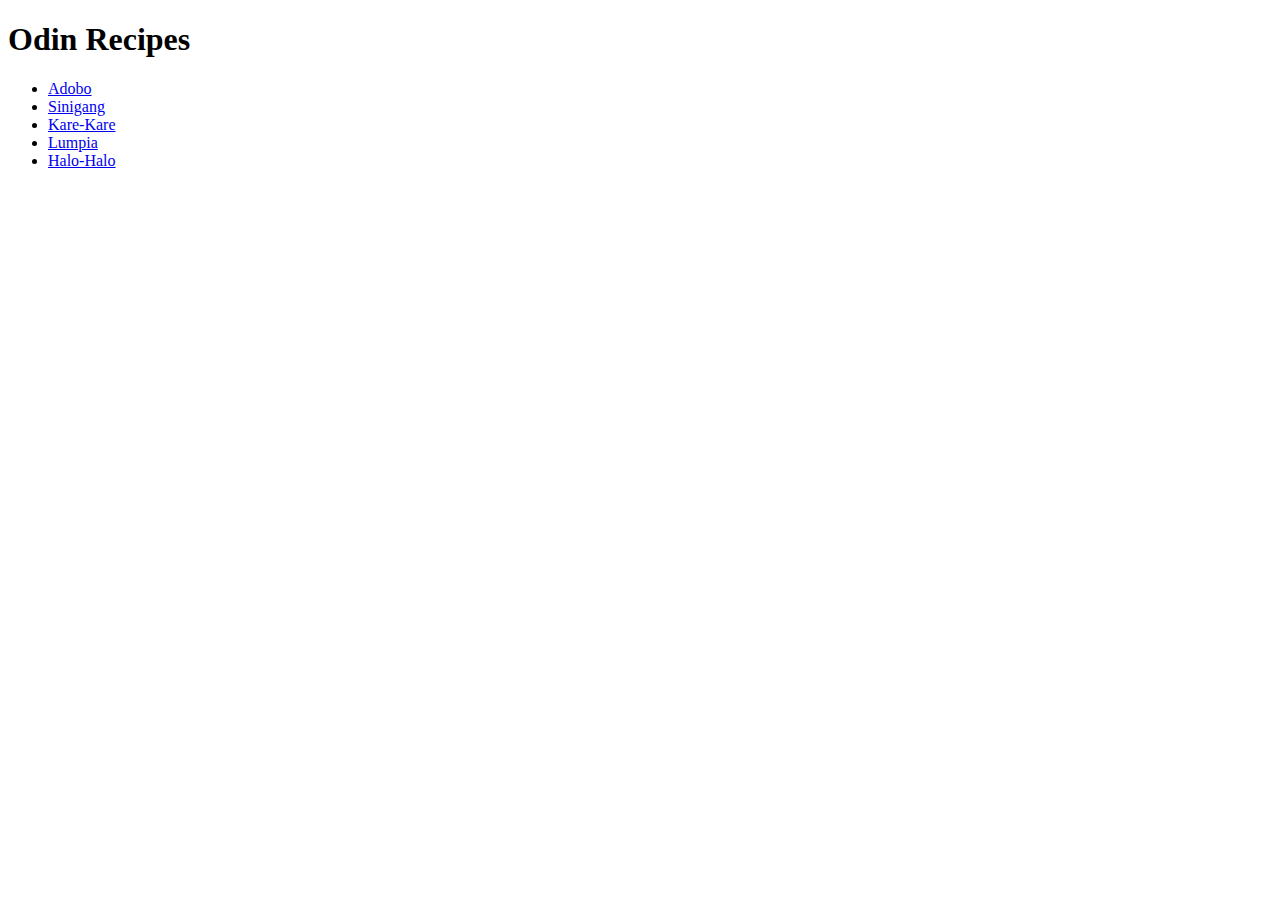
<file: index.html>
<!DOCTYPE html>
<html lang="en">
<head>
    <meta charset="UTF-8">
    <meta name="viewport" content="width=device-width, initial-scale=1.0">
    <title>Odin Recipes</title>
</head>
<body>
    <h1>Odin Recipes</h1>
    <ul>
        <li><a href="./recipes/adobo.html">Adobo</a></li>
        <li><a href="./recipes/sinigang.html">Sinigang</a></li>
        <li><a href="./recipes/kare_kare.html">Kare-Kare</a></li>
        <li><a href="./recipes/lumpia.html">Lumpia</a></li>
        <li><a href="./recipes/halo_halo.html">Halo-Halo</a></li>
    </ul>
</body>
</html>
</file>
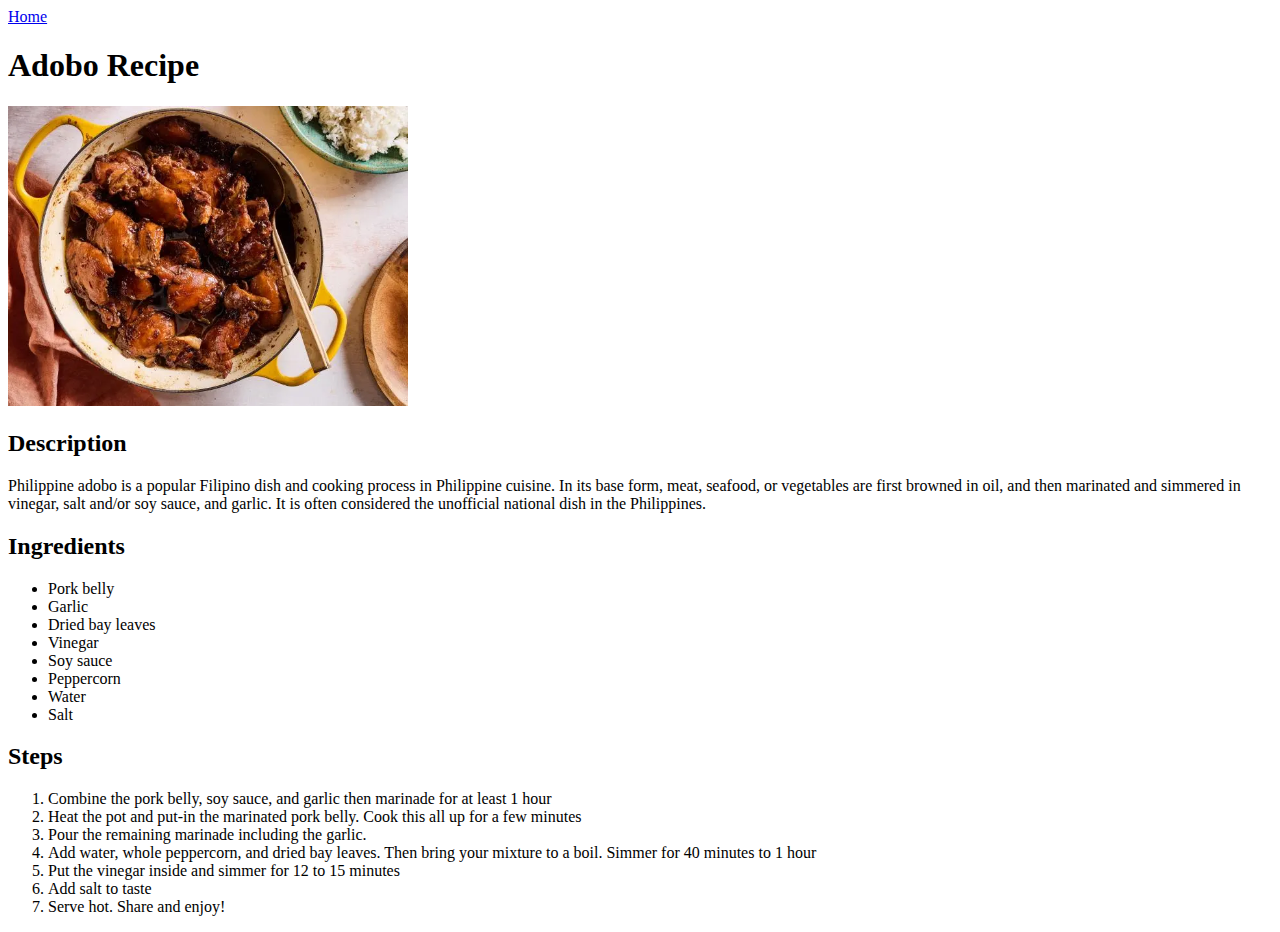
<file: recipes/adobo.html>
<!DOCTYPE html>
<html lang="en">
<head>
    <meta charset="UTF-8">
    <meta name="viewport" content="width=device-width, initial-scale=1.0">
    <title>Adobo Recipe</title>
</head>
<body>
    <a href="../index.html">Home</a>
    <h1>Adobo Recipe</h1>
    <img src="../images/adobo.jpeg" alt="Adobo" height="300px">

    <h2>Description</h2>
    <p>Philippine adobo is a popular Filipino dish and cooking process in Philippine cuisine. In its base form, meat, seafood, or vegetables are first browned in oil, and then marinated and simmered in vinegar, salt and/or soy sauce, and garlic. It is often considered the unofficial national dish in the Philippines.</p>
    
    <h2>Ingredients</h2>
    <ul>
        <li>Pork belly</li>
        <li>Garlic</li>
        <li>Dried bay leaves</li>
        <li>Vinegar</li>
        <li>Soy sauce</li>
        <li>Peppercorn</li>
        <li>Water</li>
        <li>Salt</li>
    </ul>

    <h2>Steps</h2>
    <ol>
        <li>Combine the pork belly, soy sauce, and garlic then marinade for at least 1 hour</li>
        <li>Heat the pot and put-in the marinated pork belly. Cook this all up for a few minutes</li>
        <li>Pour the remaining marinade including the garlic.</li>
        <li>Add water, whole peppercorn, and dried bay leaves. Then bring your mixture to a boil. Simmer for 40 minutes to 1 hour</li>
        <li>Put the vinegar inside and simmer for 12 to 15 minutes</li>
        <li>Add salt to taste</li>
        <li>Serve hot. Share and enjoy!</li>
    </ol>
</body>
</html>
</file>
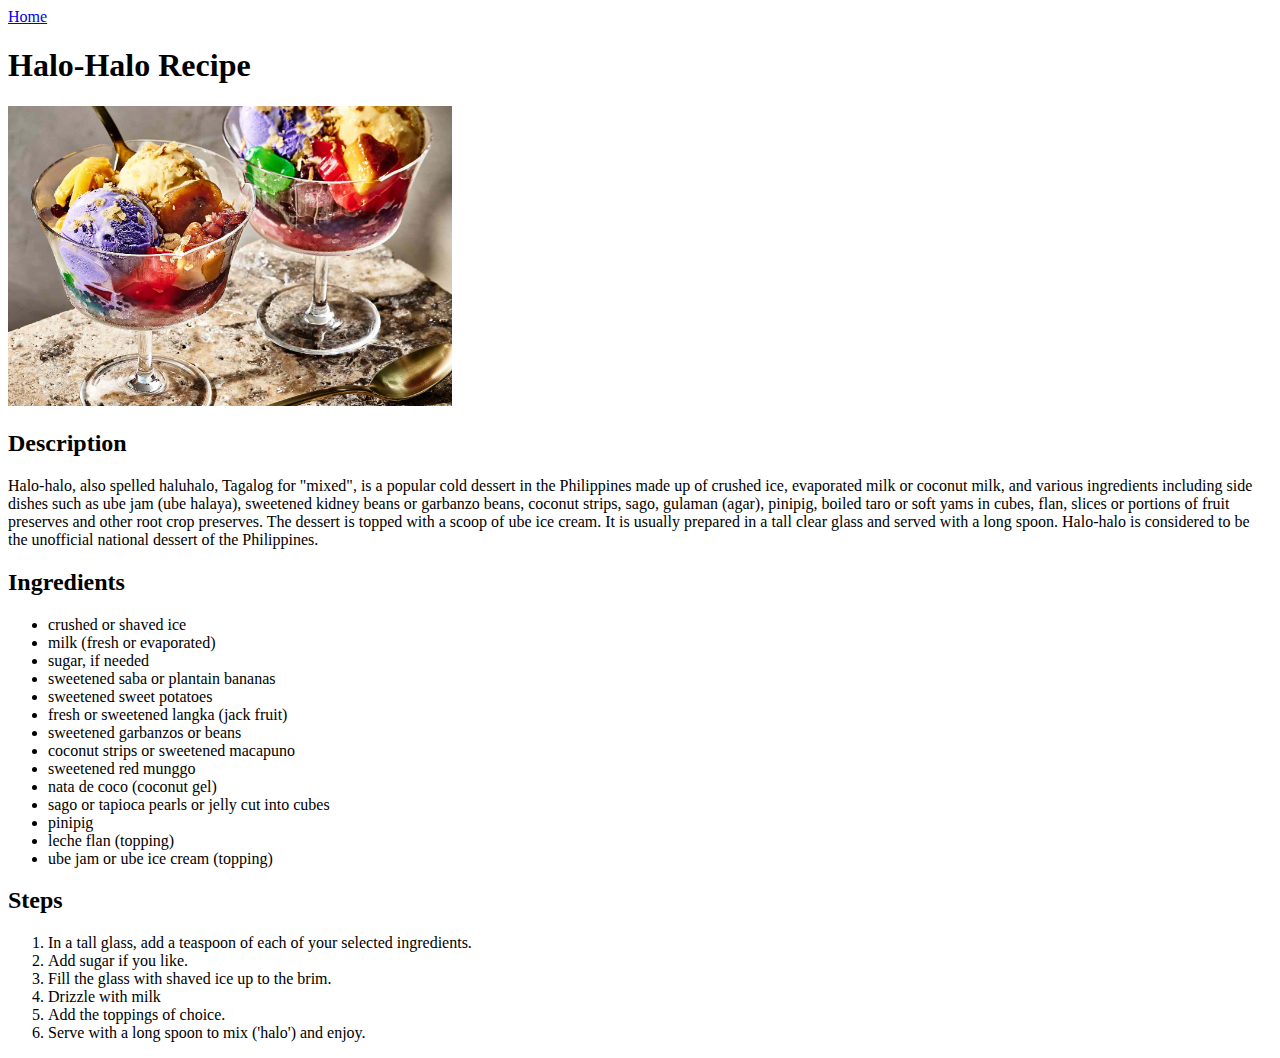
<file: recipes/halo_halo.html>
<!DOCTYPE html>
<html lang="en">
<head>
    <meta charset="UTF-8">
    <meta name="viewport" content="width=device-width, initial-scale=1.0">
    <title>Halo-Halo Recipe</title>
</head>
<body>
    <a href="../index.html">Home</a>
    <h1>Halo-Halo Recipe</h1>
    <img src="../images/halo-halo.jpeg" alt="Halo-Halo" height="300px">

    <h2>Description</h2>
    <p>Halo-halo, also spelled haluhalo, Tagalog for "mixed", is a popular cold dessert in the Philippines made up of crushed ice, evaporated milk or coconut milk, and various ingredients including side dishes such as ube jam (ube halaya), sweetened kidney beans or garbanzo beans, coconut strips, sago, gulaman (agar), pinipig, boiled taro or soft yams in cubes, flan, slices or portions of fruit preserves and other root crop preserves. The dessert is topped with a scoop of ube ice cream. It is usually prepared in a tall clear glass and served with a long spoon. Halo-halo is considered to be the unofficial national dessert of the Philippines.</p>

    <h2>Ingredients</h2>
    <ul>
        <li>crushed or shaved ice</li>
        <li>milk (fresh or evaporated)</li>
        <li>sugar, if needed</li>
        <li>sweetened saba or plantain bananas</li>
        <li>sweetened sweet potatoes</li>
        <li>fresh or sweetened langka (jack fruit)</li>
        <li>sweetened garbanzos or beans</li>
        <li>coconut strips or sweetened macapuno</li>
        <li>sweetened red munggo</li>
        <li>nata de coco (coconut gel)</li>
        <li>sago or tapioca pearls or jelly cut into cubes</li>
        <li>pinipig</li>
        <li>leche flan (topping)</li>
        <li>ube jam or ube ice cream (topping)</li>
    </ul>

    <h2>Steps</h2>
    <ol>
        <li>In a tall glass, add a teaspoon of each of your selected ingredients.</li>
        <li>Add sugar if you like.</li>
        <li>Fill the glass with shaved ice up to the brim.</li>
        <li>Drizzle with milk</li>
        <li>Add the toppings of choice.</li>
        <li>Serve with a long spoon to mix ('halo') and enjoy.</li>
    </ol>
</body>
</html>
</file>
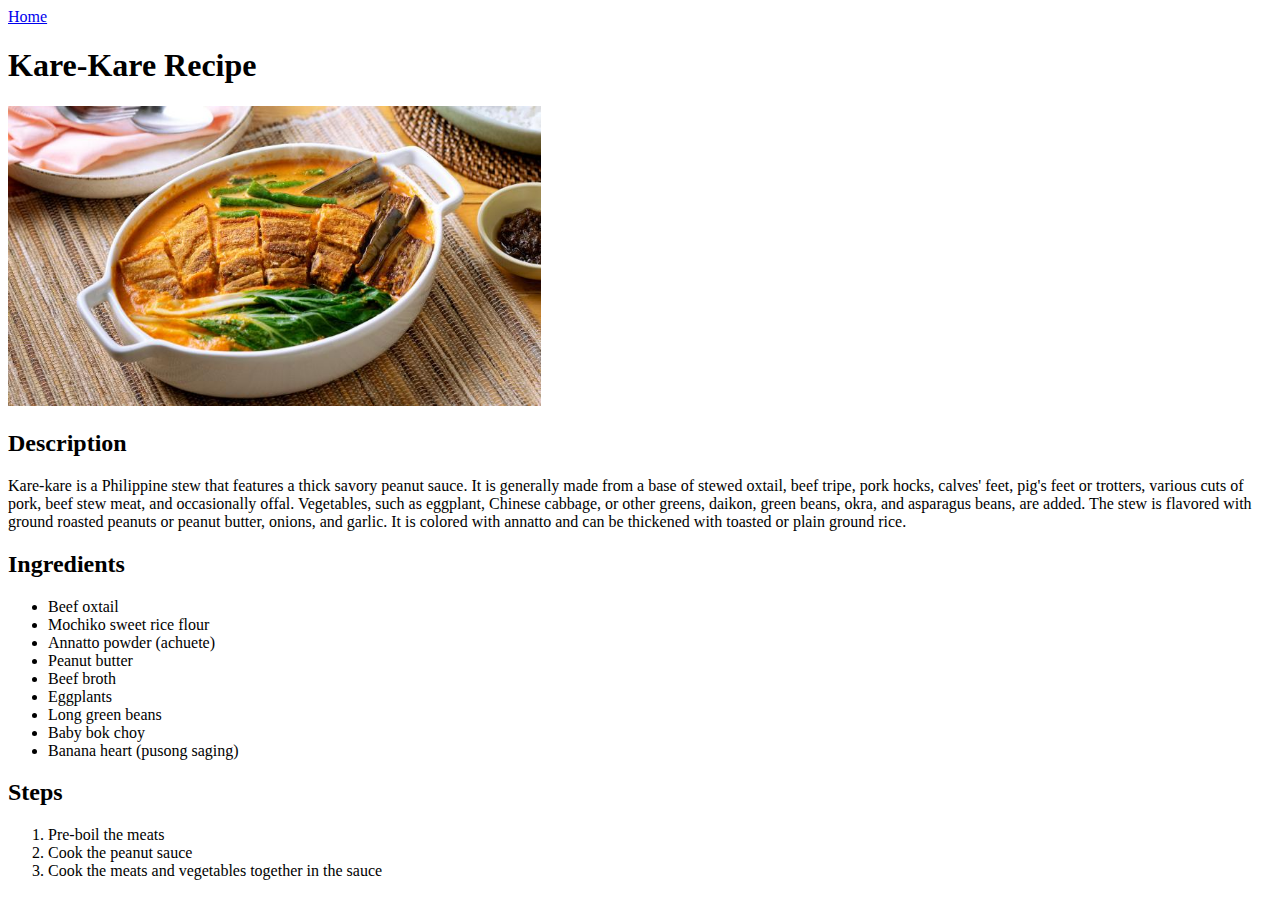
<file: recipes/kare_kare.html>
<!DOCTYPE html>
<html lang="en">
<head>
    <meta charset="UTF-8">
    <meta name="viewport" content="width=device-width, initial-scale=1.0">
    <title>Kare-Kare Recipe</title>
</head>
<body>
    <a href="../index.html">Home</a>
    <h1>Kare-Kare Recipe</h1>
    <img src="../images/kare-kare.jpg" alt="Kare-Kare" height="300px">

    <h2>Description</h2>
    <p>Kare-kare is a Philippine stew that features a thick savory peanut sauce. It is generally made from a base of stewed oxtail, beef tripe, pork hocks, calves' feet, pig's feet or trotters, various cuts of pork, beef stew meat, and occasionally offal. Vegetables, such as eggplant, Chinese cabbage, or other greens, daikon, green beans, okra, and asparagus beans, are added. The stew is flavored with ground roasted peanuts or peanut butter, onions, and garlic. It is colored with annatto and can be thickened with toasted or plain ground rice.</p>

    <h2>Ingredients</h2>
    <ul>
        <li>Beef oxtail</li>
        <li>Mochiko sweet rice flour</li>
        <li>Annatto powder (achuete)</li>
        <li>Peanut butter</li>
        <li>Beef broth</li>
        <li>Eggplants</li>
        <li>Long green beans</li>
        <li>Baby bok choy</li>
        <li>Banana heart (pusong saging)</li>
    </ul>

    <h2>Steps</h2>
    <ol>
        <li>Pre-boil the meats</li>
        <li>Cook the peanut sauce</li>
        <li>Cook the meats and vegetables together in the sauce</li>
    </ol>
</body>
</html>
</file>
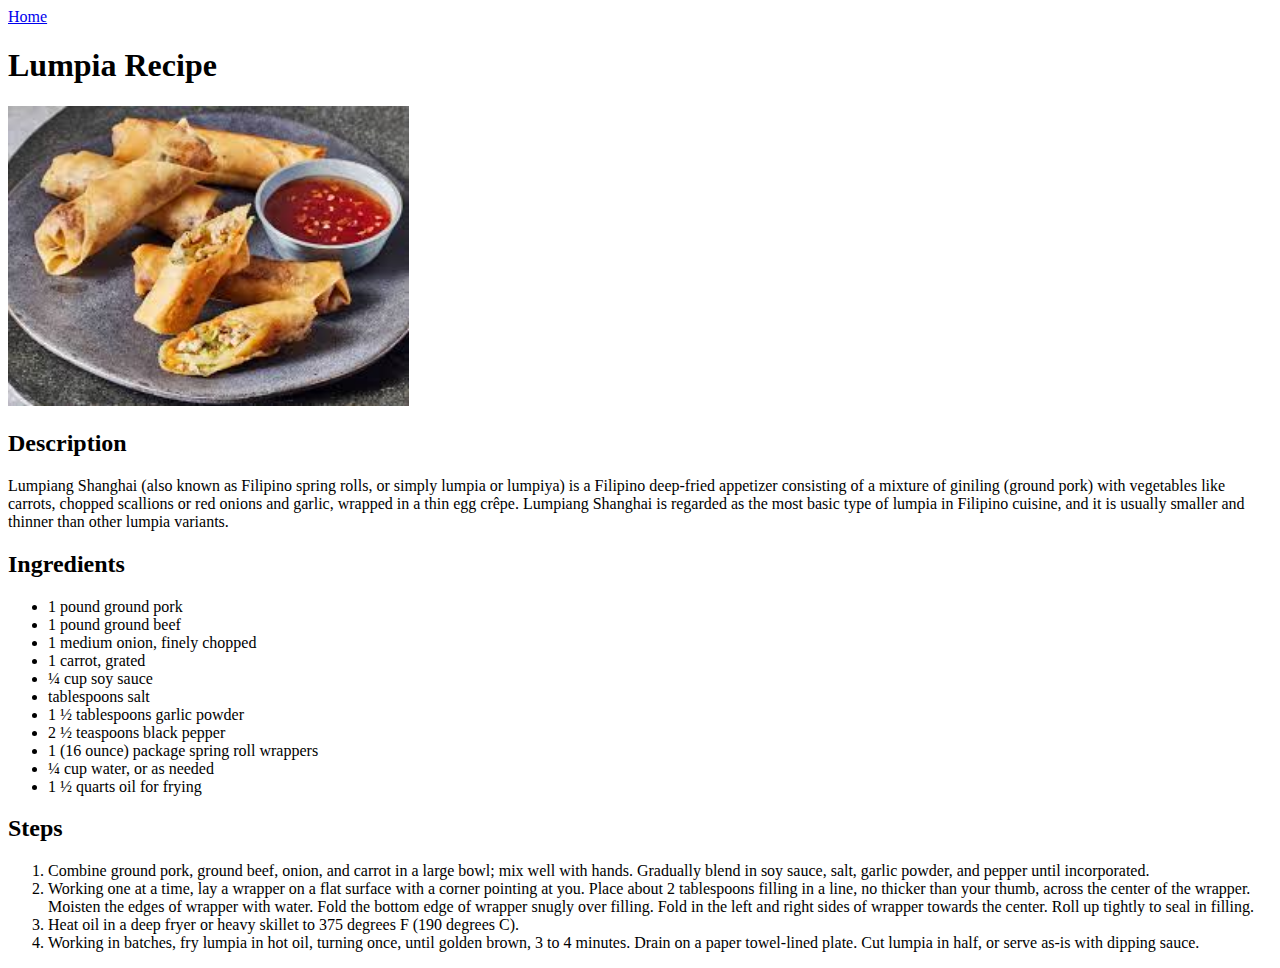
<file: recipes/lumpia.html>
<!DOCTYPE html>
<html lang="en">
<head>
    <meta charset="UTF-8">
    <meta name="viewport" content="width=device-width, initial-scale=1.0">
    <title>Lumpia Recipe</title>
</head>
<body>
    <a href="../index.html">Home</a>
    <h1>Lumpia Recipe</h1>
    <img src="../images/lumpia.jpeg" alt="Lumpia" height="300px">

    <h2>Description</h2>
    <p>Lumpiang Shanghai (also known as Filipino spring rolls, or simply lumpia or lumpiya) is a Filipino deep-fried appetizer consisting of a mixture of giniling (ground pork) with vegetables like carrots, chopped scallions or red onions and garlic, wrapped in a thin egg crêpe. Lumpiang Shanghai is regarded as the most basic type of lumpia in Filipino cuisine, and it is usually smaller and thinner than other lumpia variants.</p>

    <h2>Ingredients</h2>
    <ul>
        <li>1 pound ground pork</li>
        <li>1 pound ground beef</li>
        <li>1 medium onion, finely chopped</li>
        <li>1 carrot, grated</li>
        <li>¼ cup soy sauce</li>
        <li> tablespoons salt</li>
        <li>1 ½ tablespoons garlic powder</li>
        <li>2 ½ teaspoons black pepper</li>
        <li>1 (16 ounce) package spring roll wrappers</li>
        <li>¼ cup water, or as needed</li>
        <li>1 ½ quarts oil for frying</li>
    </ul>

    <h2>Steps</h2>
    <ol>
        <li>Combine ground pork, ground beef, onion, and carrot in a large bowl; mix well with hands. Gradually blend in soy sauce, salt, garlic powder, and pepper until incorporated.</li>
        <li>Working one at a time, lay a wrapper on a flat surface with a corner pointing at you. Place about 2 tablespoons filling in a line, no thicker than your thumb, across the center of the wrapper. Moisten the edges of wrapper with water. Fold the bottom edge of wrapper snugly over filling. Fold in the left and right sides of wrapper towards the center. Roll up tightly to seal in filling.</li>
        <li>Heat oil in a deep fryer or heavy skillet to 375 degrees F (190 degrees C).</li>
        <li>Working in batches, fry lumpia in hot oil, turning once, until golden brown, 3 to 4 minutes. Drain on a paper towel-lined plate. Cut lumpia in half, or serve as-is with dipping sauce.</li>
    </ol>
</body>
</html>
</file>
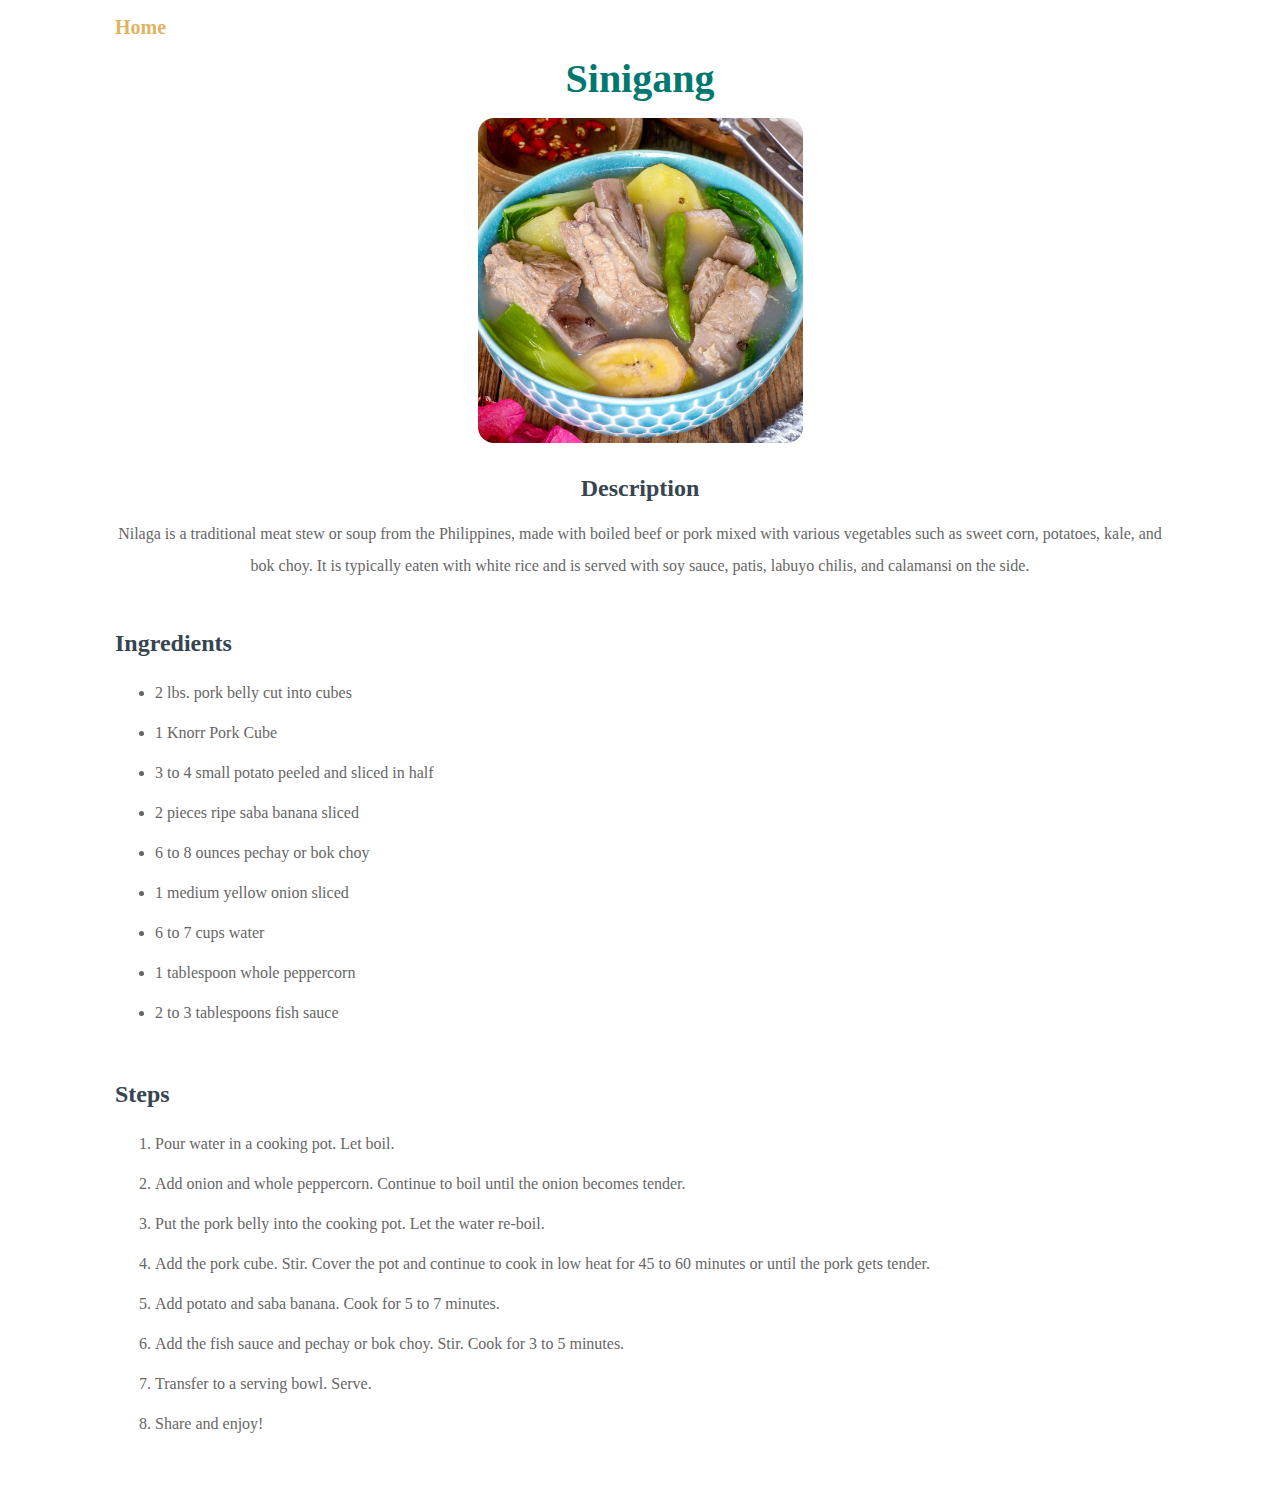
<file: recipes/nilaga.html>
<!DOCTYPE html>
<html lang="en">
<head>
    <meta charset="UTF-8">
    <meta name="viewport" content="width=device-width, initial-scale=1.0">
    <title>Nilaga Recipe</title>
    <link rel="stylesheet" href="../styles/recipe.css">
</head>
<body>
        <a href="../index.html">Home</a>
    
    <h1>Sinigang</h1>
    <img src="./nilaga.jpg" height="325px" alt="Nilaga">
    
    <h2>Description</h2>
    <p>Nilaga is a traditional meat stew or soup from the Philippines, made with boiled beef or pork mixed with various vegetables such as sweet corn, potatoes, kale, and bok choy. It is typically eaten with white rice and is served with soy sauce, patis, labuyo chilis, and calamansi on the side.</p>

    <h2>Ingredients</h2>
    <ul>
        <li>2 lbs. pork belly cut into cubes</li>
        <li>1 Knorr Pork Cube</li>
        <li>3 to 4 small potato peeled and sliced in half</li>
        <li>2 pieces ripe saba banana sliced</li>
        <li>6 to 8 ounces pechay or bok choy</li>
        <li>1 medium yellow onion sliced</li>
        <li>6 to 7 cups water</li>
        <li>1 tablespoon whole peppercorn</li>
        <li>2 to 3 tablespoons fish sauce</li>
    </ul>

    <h2>Steps</h2>
    <ol>
        <li>Pour water in a cooking pot. Let boil.</li>
        <li>Add onion and whole peppercorn. Continue to boil until the onion becomes tender.</li>
        <li>Put the pork belly into the cooking pot. Let the water re-boil.</li>
        <li>Add the pork cube. Stir. Cover the pot and continue to cook in low heat for 45 to 60 minutes or until the pork gets tender.</li>
        <li>Add potato and saba banana. Cook for 5 to 7 minutes.</li>
        <li>Add the fish sauce and pechay or bok choy. Stir. Cook for 3 to 5 minutes.</li>
        <li>Transfer to a serving bowl. Serve.</li>
        <li>Share and enjoy!</li>
    </ol>
</body>
</html>
</file>
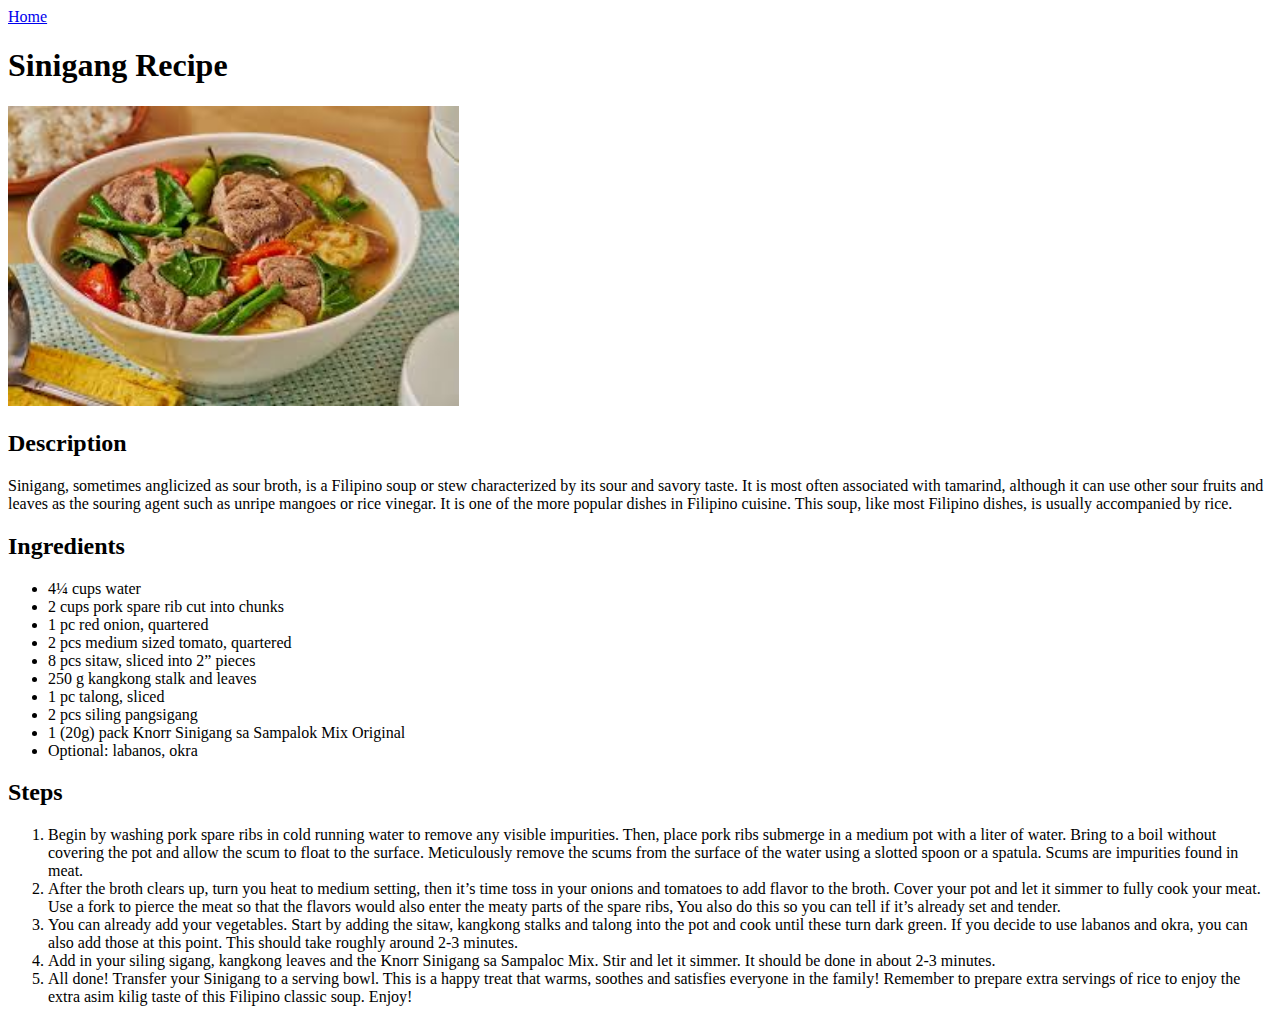
<file: recipes/sinigang.html>
<!DOCTYPE html>
<html lang="en">
<head>
    <meta charset="UTF-8">
    <meta name="viewport" content="width=device-width, initial-scale=1.0">
    <title>Sinigang Recipe</title>
</head>
<body>
    <a href="../index.html">Home</a>
    <h1>Sinigang Recipe</h1>
    <img src="../images/sinigang.jpeg" alt="Sinigang" height="300px">

    <h2>Description</h2>
    <p>Sinigang, sometimes anglicized as sour broth, is a Filipino soup or stew characterized by its sour and savory taste. It is most often associated with tamarind, although it can use other sour fruits and leaves as the souring agent such as unripe mangoes or rice vinegar. It is one of the more popular dishes in Filipino cuisine. This soup, like most Filipino dishes, is usually accompanied by rice.</p>

    <h2>Ingredients</h2>
    <ul>
        <li>4¼ cups water</li>
        <li>2 cups pork spare rib cut into chunks</li>
        <li>1 pc red onion, quartered</li>
        <li>2 pcs medium sized tomato, quartered</li>
        <li>8 pcs sitaw, sliced into 2” pieces</li>
        <li>250 g kangkong stalk and leaves</li>
        <li>1 pc talong, sliced</li>
        <li>2 pcs siling pangsigang</li>
        <li>1 (20g) pack Knorr Sinigang sa Sampalok Mix Original</li>
        <li>Optional: labanos, okra</li>
    </ul>

    <h2>Steps</h2>
    <ol>
        <li>Begin by washing pork spare ribs in cold running water to remove any visible impurities. Then, place pork ribs submerge in a medium pot with a liter of water. Bring to a boil without covering the pot and allow the scum to float to the surface. Meticulously remove the scums from the surface of the water using a slotted spoon or a spatula. Scums are impurities found in meat.</li>
        <li>After the broth clears up, turn you heat to medium setting, then it’s time toss in your onions and tomatoes to add flavor to the broth. Cover your pot and let it simmer to fully cook your meat. Use a fork to pierce the meat so that the flavors would also enter the meaty parts of the spare ribs, You also do this so you can tell if it’s already set and tender.</li>
        <li>You can already add your vegetables. Start by adding the sitaw, kangkong stalks and talong into the pot and cook until these turn dark green. If you decide to use labanos and okra, you can also add those at this point. This should take roughly around 2-3 minutes.</li>
        <li>Add in your siling sigang, kangkong leaves and the Knorr Sinigang sa Sampaloc Mix. Stir and let it simmer. It should be done in about 2-3 minutes.</li>
        <li>All done! Transfer your Sinigang to a serving bowl. This is a happy treat that warms, soothes and satisfies everyone in the family! Remember to prepare extra servings of rice to enjoy the extra asim kilig taste of this Filipino classic soup. Enjoy!</li>
    </ol>
</body>
</html>
</file>
<file: styles/recipe.css>
* {
    font-family: Georgia, 'Times New Roman', Times, serif;
    box-sizing: border-box;
    margin: 0;
    /* border: 1px solid black; */
}

body {
    width: 1050px;
    margin: 0 auto;
}

a {
    display: block;
    color: #e3b261;
    font-weight: bold;
    text-decoration: none;
    margin: 1rem 0;
    font-size: 1.25rem;
}

h1 {
    color: #00786f;
    text-align: center;
    font-size: 2.5rem;
    margin-bottom: 1rem;
}

h2 {
    color: #36454F;
    margin-bottom: 1rem;
}

img {
    display: block;
    margin: 0 auto 2rem auto;
    border-radius: 1rem;
}

p, ul, ol {
    margin-bottom: 3rem;
    color: #666666;
}

h2:first-of-type, p {
    text-align: center;
}

p {
    line-height: 2rem;
}

ul, ol {
    line-height: 2.5rem;
}
</file>
